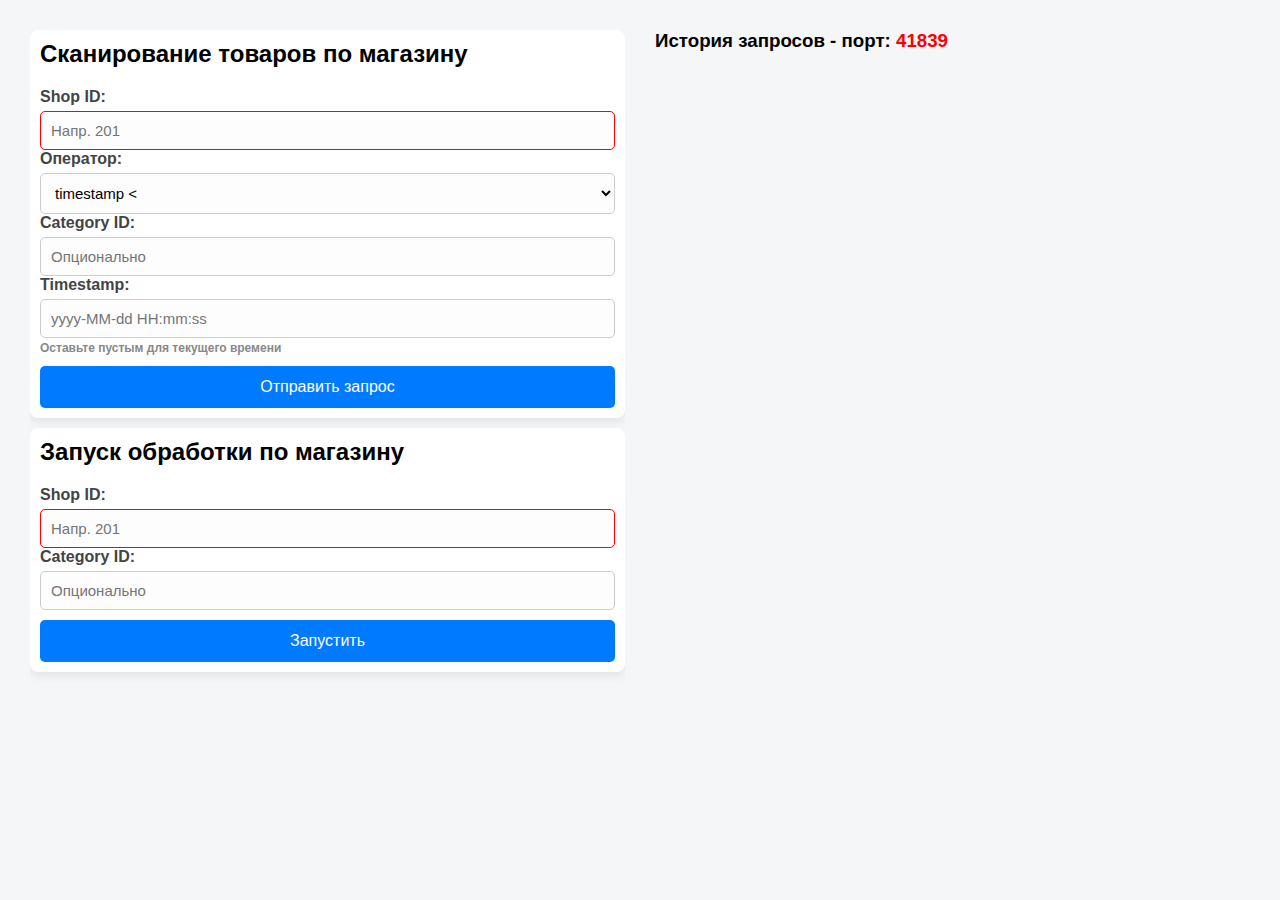
<file: src/main/resources/static/scan.html>
<!DOCTYPE html>
<html lang="ru">
<head>
    <meta charset="UTF-8">
    <title>Сканирование товаров</title>
    <link rel="icon" type="image/svg+xml" href="data:image/svg+xml,%3Csvg xmlns='http://www.w3.org/2000/svg' viewBox='0 0 64 64'%3E%3Cellipse cx='32' cy='12' rx='20' ry='8' fill='%23007bff'/%3E%3Cpath d='M12 12v32c0 4.4 9 8 20 8s20-3.6 20-8V12' fill='%23007bff'/%3E%3Cpath d='M32 18v22' stroke='%23ffffff' stroke-width='6' stroke-linecap='round'/%3E%3Cpath d='M32 40l-10-10' stroke='%23ffffff' stroke-width='6' stroke-linecap='round'/%3E%3Cpath d='M32 40l10-10' stroke='%23ffffff' stroke-width='6' stroke-linecap='round'/%3E%3C/svg%3E">

    <style>
        * {
            box-sizing: border-box;
        }

        html, body {
            height: 100%;
            margin: 0;
            font-family: 'Segoe UI', Tahoma, Geneva, Verdana, sans-serif;
            background-color: #f4f6f8;
        }

        body {
            display: flex;
            flex-direction: row;
            gap: 30px;
            padding: 30px;
            overflow: hidden;
        }

        .container, .statuses-container {
            flex: 1;
            max-width: 600px;
            display: flex;
            flex-direction: column;
            overflow: hidden;
        }

        .form-box {
            background-color: #fff;
            border-radius: 8px;
            box-shadow: 0 4px 10px rgba(0, 0, 0, 0.08);
            padding: 10px;
            margin-bottom: 10px;
            overflow-y: auto;
        }

        form {
            display: flex;
            flex-direction: column;
        }

        label {
            margin-bottom: 0px;
            font-weight: 600;
            color: #444;
        }

        input[type="number"],
        input[type="text"],
        select {
            width: 100%;
            padding: 10px;
            font-size: 15px;
            border: 1px solid #ccc;
            border-radius: 5px;
            margin-top: 5px;
            background: #fdfdfd;
        }

        input[type="number"]:invalid {
            border-color: red;
        }

        button {
            padding: 12px;
            font-size: 16px;
            background-color: #007bff;
            color: white;
            border: none;
            border-radius: 5px;
            margin-top: 10px;
            cursor: pointer;
            transition: background-color 0.2s ease;
        }

        button:hover {
            background-color: #0056b3;
        }

        .statuses-container {
            max-height: 100%;
            overflow: hidden;
        }

        .statuses {
            margin-top: 10px;
            overflow-y: auto;
            max-height: 100%;
            padding-right: 5px;
        }

        .status-box {
            position: relative;
            background-color: #f1f1f1;
            border-left: 4px solid #007bff;
            font-family: monospace;
            white-space: pre-wrap;
            padding: 12px 35px 12px 12px;
            margin-bottom: 12px;
            border-radius: 5px;

            /* Для анимации */
            transition: opacity 0.4s ease, max-height 0.4s ease, margin-bottom 0.4s ease, padding 0.4s ease;
            overflow: hidden;
            max-height: 500px;
            opacity: 1;
        }

        .status-box.hide {
            opacity: 0;
            max-height: 0;
            margin-bottom: 0;
            padding-top: 0;
            padding-bottom: 0;
        }

        .status-box .close-btn {
            position: absolute;
            top: 5px;
            right: 8px;
            cursor: pointer;
            font-weight: bold;
            font-size: 18px;
            color: #666;
            user-select: none;
            background: transparent;
            border: none;
            line-height: 1;
            padding: 0;
            transition: color 0.2s ease;
        }

        .status-box .close-btn:hover {
            color: #ff0000;
        }

        .small-note {
            font-size: 12px;
            color: #888;
        }

        h2, h3 {
            margin-top: 0;
        }
        #serverPort {
            color: #ff0000;
        }
    </style>
</head>
<body>

<div class="container">

    <!-- Форма 1 -->
    <div class="form-box">
        <h2>Сканирование товаров по магазину</h2>
        <form id="scanForm">
            <label>
                Shop ID:
                <input type="number" name="shopId" required min="1" step="1" placeholder="Напр. 201">
            </label>

            <label>
                Оператор:
                <select name="operator">
                    <option value="<">timestamp &lt;</option>
                    <option value=">">timestamp &gt;</option>
                    <option value="=">timestamp =</option>
                    <option value="category">По categoryId</option>
                    <option value="bynulldescription">Description is NULL</option>
                    <option value="bynullbreadcrumbs">Breadcrumbs = {}</option>
                </select>
            </label>

            <label>
                Category ID:
                <input type="number" name="categoryId" placeholder="Опционально">
            </label>

            <label>
                Timestamp:
                <input type="text" name="time" placeholder="yyyy-MM-dd HH:mm:ss">
                <span class="small-note">Оставьте пустым для текущего времени</span>
            </label>

            <button type="submit">Отправить запрос</button>
        </form>
    </div>

    <!-- Форма 2 -->
    <div class="form-box">
        <h2>Запуск обработки по магазину</h2>
        <form id="runForm">
            <label>
                Shop ID:
                <input type="number" name="shopId" required min="1" step="1" placeholder="Напр. 201">
            </label>

            <label>
                Category ID:
                <input type="number" name="categoryId" placeholder="Опционально">
            </label>

            <button type="submit">Запустить</button>
        </form>
    </div>
</div>

<!-- Блок истории -->
<div class="statuses-container">
    <h3>История запросов - порт: <span id="serverPort">...</span></h3>
    <div class="statuses" id="statuses"></div>
</div>
<script>
    // Вставляем порт в span
    document.getElementById('serverPort').textContent =
        window.location.port || '80';
</script>
<script>
    const STORAGE_KEY = 'scanStatusHistory';

    // Создаём статус-бокс из текста (чтобы не дублировать код)
    function createStatusBox(text) {
        const box = document.createElement('div');
        box.className = 'status-box';

        const closeBtn = document.createElement('button');
        closeBtn.className = 'close-btn';
        closeBtn.innerHTML = '&times;';
        closeBtn.title = 'Закрыть';
        closeBtn.onclick = () => {
            box.classList.add('hide');
            box.addEventListener('transitionend', () => {
                box.remove();
                saveStatuses();
            }, { once: true });
        };
        box.appendChild(closeBtn);

        box.appendChild(document.createTextNode(text));

        return box;
    }

    // Сохраняем статусы в localStorage
    function saveStatuses() {
        const statuses = document.querySelectorAll('.status-box');
        const arr = [];
        statuses.forEach(box => {
            // сохраняем только текст (без кнопки)
            const text = box.innerText.replace('×', '').trim();
            arr.push(text);
        });
        localStorage.setItem(STORAGE_KEY, JSON.stringify(arr));
    }

    // Загружаем статусы из localStorage
    function loadStatuses() {
        const saved = localStorage.getItem(STORAGE_KEY);
        if (!saved) return;
        const arr = JSON.parse(saved);
        const statuses = document.getElementById('statuses');
        arr.forEach(text => {
            const box = createStatusBox(text);
            statuses.appendChild(box);
        });
    }

    // Добавляем новый статус и сохраняем
    function addStatus(url) {
        const started = new Date().toLocaleString();
        const text = `⏳ ${started}\n${url}`;
        const box = createStatusBox(text);

        const statuses = document.getElementById('statuses');
        statuses.prepend(box);

        saveStatuses();

        return box;
    }

    // Отправка запроса и обновление статуса
    async function sendRequest(url, box) {
        const startTime = performance.now();
        try {
            const res = await fetch(url);
            const endTime = performance.now();
            const duration = Math.round(endTime - startTime);
            const now = new Date().toLocaleString();
            if (res.ok) {
                const text = await res.text();
                box.innerText = `✅ ${now} (${duration} мс)\n${url}\n\n${text}`;
            } else {
                box.innerText = `❌ ${now} (${duration} мс)\nОшибка ${res.status}:\n${url}`;
            }
        } catch (err) {
            const now = new Date().toLocaleString();
            box.innerText = `🚫 ${now}\nОшибка запроса:\n${url}\n\n${err.message}`;
        }
        // Добавляем кнопку закрытия обратно, т.к. innerText стирает содержимое
        const closeBtn = document.createElement('button');
        closeBtn.className = 'close-btn';
        closeBtn.innerHTML = '&times;';
        closeBtn.title = 'Закрыть';
        closeBtn.onclick = () => {
            box.classList.add('hide');
            box.addEventListener('transitionend', () => {
                box.remove();
                saveStatuses();
            }, { once: true });
        };
        box.appendChild(closeBtn);

        saveStatuses();
    }

    // Обработчики форм
    document.getElementById('scanForm').addEventListener('submit', function (e) {
        e.preventDefault();
        const form = e.target;
        const params = new URLSearchParams();
        for (const field of form.elements) {
            if (field.name && field.value) {
                params.append(field.name, field.value);
            }
        }
        const url = `/scan-product-for-shop?${params.toString()}`;
        const box = addStatus(url);
        sendRequest(url, box);
    });

    document.getElementById('runForm').addEventListener('submit', function (e) {
        e.preventDefault();
        const form = e.target;
        const params = new URLSearchParams();
        for (const field of form.elements) {
            if (field.name && field.value) {
                params.append(field.name, field.value);
            }
        }
        const url = `/run-for-shop?${params.toString()}`;
        const box = addStatus(url);
        sendRequest(url, box);
    });

    // При загрузке страницы восстанавливаем историю
    window.addEventListener('DOMContentLoaded', () => {
        loadStatuses();
    });
</script>

</body>
</html>
</file>
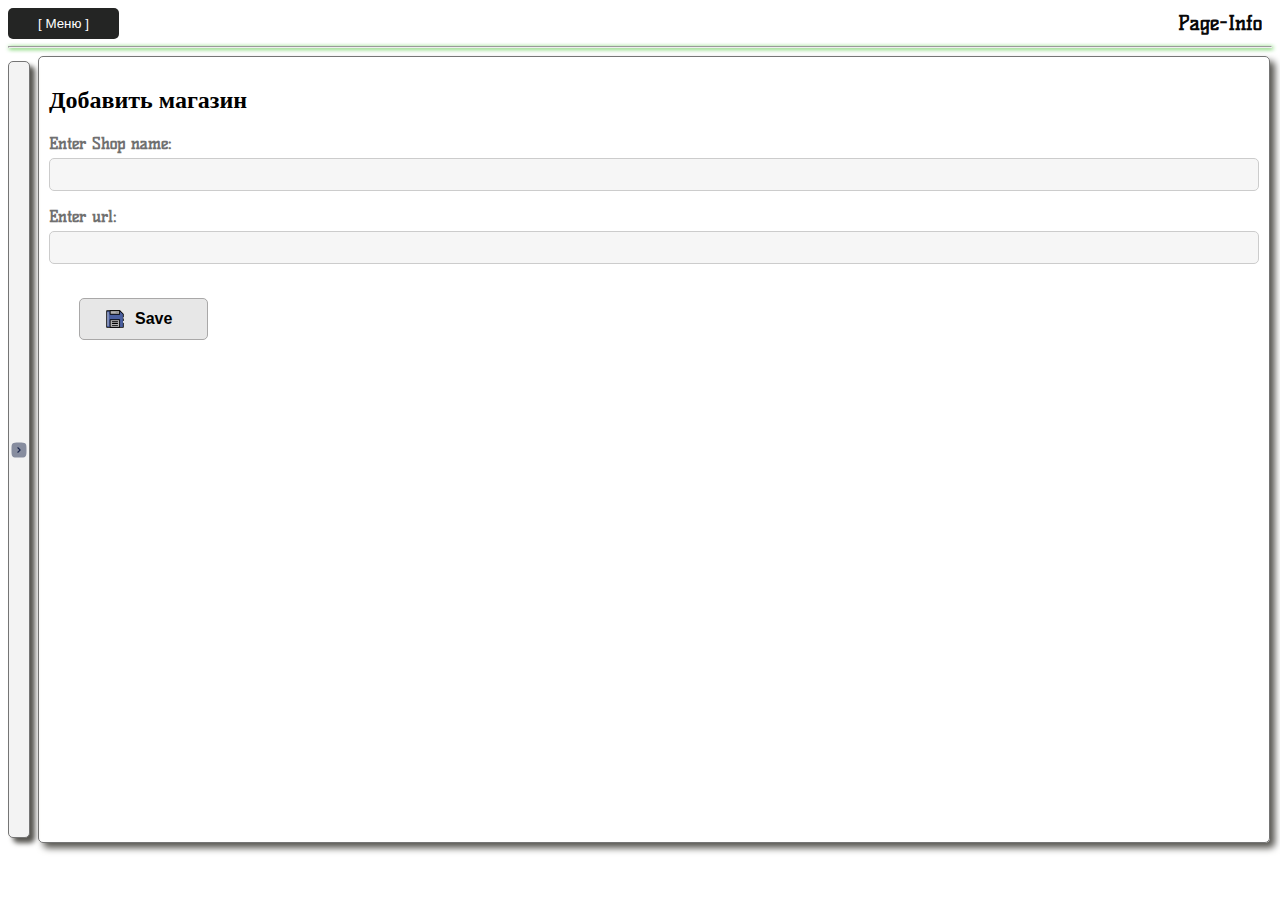
<file: src/main/resources/templates/add-shop.html>
<!DOCTYPE html>
<html lang="en" xmlns:th="http://www.thymeleaf.org">
<head>
    <meta charset="UTF-8">
    <title th:text="${pageInfo}">Главная</title>
    <link rel="stylesheet" href="../static/css/styles.css" th:href="@{/css/styles.css}" />
    <link rel="icon" href="../favicon.svg" type="image/x-icon">
</head>
<body>
<div class="top-container">
<div class="menu-container">
    <div class="menu">
    <button class="menu-button">[ Меню ]</button>
    <ul class="menu-list">
        <li class="menu-item">
            <a href="#">Каталог</a>
            <ul class="sub-menu">
                <li><a href="/catalog">Загрузить</a></li>
                <li><a href="/catalog-settings">Настроить</a></li>
            </ul>
        </li>
        <li class="menu-item">
            <a href="#">Магазины</a>
            <ul class="sub-menu">
                <li><a href="/add-shop">Добавить</a></li>
                <li><a href="/shop-settings">Настроить</a></li>
            </ul>
        </li>
        <li class="menu-item">
            <a href="/">Выйти</a>
            <ul class="sub-menu">
<!--                <li><a href="#">Подпункт 3.1</a></li>-->
<!--                <li><a href="#">Подпункт 3.2</a></li>-->
<!--                <li><a href="#">Подпункт 3.3</a></li>-->
            </ul>
        </li>
    </ul>
</div>
</div>
<div class="page-info">
    <span th:text="${pageInfo}">Page-Info</span>
</div>
</div>
<hr>
<div class="body">
    <div class="catalog-conteiner" id="add-shop">
        <h2>Магазины</h2>
        <table class="shop-catalog">
        <tr th:each="item : ${catalog}">
            <td th:text="${item.getNameShop()}"></td>
            <td>
                <form th:action="@{/edit-shop}" method="post">
                    <input type="hidden" th:name="editShop" th:value="${item.getIdShop()}" />
                    <div class="list-item-content">
                        <button type="submit" class="edit-button">
                            <svg width="20" height="20" viewBox="0 0 24 24" fill="none" xmlns="http://www.w3.org/2000/svg"><g id="SVGRepo_bgCarrier" stroke-width="0"></g><g id="SVGRepo_tracerCarrier" stroke-linecap="round" stroke-linejoin="round"></g><g id="SVGRepo_iconCarrier"> <path d="M21.2799 6.40005L11.7399 15.94C10.7899 16.89 7.96987 17.33 7.33987 16.7C6.70987 16.07 7.13987 13.25 8.08987 12.3L17.6399 2.75002C17.8754 2.49308 18.1605 2.28654 18.4781 2.14284C18.7956 1.99914 19.139 1.92124 19.4875 1.9139C19.8359 1.90657 20.1823 1.96991 20.5056 2.10012C20.8289 2.23033 21.1225 2.42473 21.3686 2.67153C21.6147 2.91833 21.8083 3.21243 21.9376 3.53609C22.0669 3.85976 22.1294 4.20626 22.1211 4.55471C22.1128 4.90316 22.0339 5.24635 21.8894 5.5635C21.7448 5.88065 21.5375 6.16524 21.2799 6.40005V6.40005Z" stroke="#000000" stroke-width="1.5" stroke-linecap="round" stroke-linejoin="round"></path> <path d="M11 4H6C4.93913 4 3.92178 4.42142 3.17163 5.17157C2.42149 5.92172 2 6.93913 2 8V18C2 19.0609 2.42149 20.0783 3.17163 20.8284C3.92178 21.5786 4.93913 22 6 22H17C19.21 22 20 20.2 20 18V13" stroke="#000000" stroke-width="1.5" stroke-linecap="round" stroke-linejoin="round"></path> </g></svg>
                        </button>
                    </div>
                </form>
            </td>
            <td>
                <form th:action="@{/delete-shop}" method="post">
                    <input type="hidden" th:name="deleteShop" th:value="${item.getIdShop()}" />
                    <div class="list-item-content">
                        <button type="submit" class="delete-button">
                            <svg width="20" height="20" viewBox="0 0 24 24" fill="none" xmlns="http://www.w3.org/2000/svg"><g id="SVGRepo_bgCarrier" stroke-width="0"></g><g id="SVGRepo_tracerCarrier" stroke-linecap="round" stroke-linejoin="round"></g><g id="SVGRepo_iconCarrier"> <path d="M10 11V17" stroke="#000000" stroke-width="2" stroke-linecap="round" stroke-linejoin="round"></path> <path d="M14 11V17" stroke="#000000" stroke-width="2" stroke-linecap="round" stroke-linejoin="round"></path> <path d="M4 7H20" stroke="#000000" stroke-width="2" stroke-linecap="round" stroke-linejoin="round"></path> <path d="M6 7H12H18V18C18 19.6569 16.6569 21 15 21H9C7.34315 21 6 19.6569 6 18V7Z" stroke="#000000" stroke-width="2" stroke-linecap="round" stroke-linejoin="round"></path> <path d="M9 5C9 3.89543 9.89543 3 11 3H13C14.1046 3 15 3.89543 15 5V7H9V5Z" stroke="#000000" stroke-width="2" stroke-linecap="round" stroke-linejoin="round"></path> </g></svg>
                        </button>
                    </div>
                </form>
            </td>
        </tr>
        </table>
        <form class="save-to-json" action="/save-to-json" method="post" name="save-to-json-form">
            <button type="submit" class="save-button"><svg width="20" height="20" viewBox="0 0 1024 1024" class="icon" version="1.1" xmlns="http://www.w3.org/2000/svg" fill="#000000"><g id="SVGRepo_bgCarrier" stroke-width="0"></g><g id="SVGRepo_tracerCarrier" stroke-linecap="round" stroke-linejoin="round"></g><g id="SVGRepo_iconCarrier"><path d="M960 252.736L771.008 64H86.4a22.528 22.528 0 0 0-22.4 22.4v851.2c0 12.352 10.112 22.4 22.4 22.4h851.2c12.288 0 22.4-10.048 22.4-22.4v-215.36a22.4 22.4 0 0 0-44.864 0V596.032h0.256c0 0.512-0.256 0.896-0.256 1.344a22.4 22.4 0 1 0 44.864 0c0-0.512-0.256-0.896-0.256-1.344H960v-96h-0.32c0.064-0.576 0.32-1.088 0.32-1.6a22.4 22.4 0 0 0-44.864 0c0 0.576 0.256 1.024 0.32 1.6H915.2V414.976h0.064l-0.064 0.384a22.4 22.4 0 0 0 44.8 0.064l-0.064-0.384H960V252.736z" fill=""></path><path d="M108.8 915.2V108.8h643.648L915.2 271.296V915.2z" fill="#4A5FA0"></path><path d="M241.984 64v203.584c0 12.288 10.112 22.4 22.4 22.4h483.2c12.288 0 22.4-10.112 22.4-22.4V64h-528z" fill=""></path><path d="M286.784 108.8h438.4v136.384h-438.4z" fill="#B3B2B1"></path><path d="M769.984 960V548.352a22.592 22.592 0 0 0-22.464-22.4H264.32a22.528 22.528 0 0 0-22.4 22.4V960h528.064z" fill=""></path><path d="M286.784 570.816h438.4V915.2h-438.4z" fill="#B3B2B1"></path><path d="M548.032 136h145.984v81.984H548.032z" fill="#949494"></path><path d="M670.976 653.248c0 12.288-10.048 22.4-22.4 22.4h-275.2c-12.288 0-22.4-10.048-22.4-22.4s10.112-22.4 22.4-22.4h275.2c12.352 0 22.4 10.112 22.4 22.4zM670.976 744.64c0 12.288-10.048 22.4-22.4 22.4h-275.2c-12.288 0-22.4-10.048-22.4-22.4s10.112-22.4 22.4-22.4h275.2a22.4 22.4 0 0 1 22.4 22.4zM670.976 836.032c0 12.288-10.048 22.4-22.4 22.4h-275.2c-12.288 0-22.4-10.048-22.4-22.4s10.112-22.4 22.4-22.4h275.2a22.4 22.4 0 0 1 22.4 22.4z" fill=""></path><path d="M168.576 858.368a16 16 0 0 1-32 0V169.024a16 16 0 0 1 32 0v689.344z" fill="#FFFFFF"></path></g></svg>
                <div class="button-content">Сохранить в файл</div></button>
        </form>
    </div>
    <div class="basic-conteiner">
        <h2>Добавить магазин</h2>
        <form class="menu-shops" action="/add-shop" method="post" name="menu-shops-form">
            <label for="newShop">Enter Shop name:</label><br>
            <input id="newShop" type="text" name="newShop" value="" required><br>
            <label for="link">Enter url:</label><br>
            <input id="link" type="text" name="link" value="" required><br><br>
            <button type="submit" class="save-button"><svg width="20" height="20" viewBox="0 0 1024 1024" class="icon" version="1.1" xmlns="http://www.w3.org/2000/svg" fill="#000000"><g id="SVGRepo_bgCarrier" stroke-width="0"></g><g id="SVGRepo_tracerCarrier" stroke-linecap="round" stroke-linejoin="round"></g><g id="SVGRepo_iconCarrier"><path d="M960 252.736L771.008 64H86.4a22.528 22.528 0 0 0-22.4 22.4v851.2c0 12.352 10.112 22.4 22.4 22.4h851.2c12.288 0 22.4-10.048 22.4-22.4v-215.36a22.4 22.4 0 0 0-44.864 0V596.032h0.256c0 0.512-0.256 0.896-0.256 1.344a22.4 22.4 0 1 0 44.864 0c0-0.512-0.256-0.896-0.256-1.344H960v-96h-0.32c0.064-0.576 0.32-1.088 0.32-1.6a22.4 22.4 0 0 0-44.864 0c0 0.576 0.256 1.024 0.32 1.6H915.2V414.976h0.064l-0.064 0.384a22.4 22.4 0 0 0 44.8 0.064l-0.064-0.384H960V252.736z" fill=""></path><path d="M108.8 915.2V108.8h643.648L915.2 271.296V915.2z" fill="#4A5FA0"></path><path d="M241.984 64v203.584c0 12.288 10.112 22.4 22.4 22.4h483.2c12.288 0 22.4-10.112 22.4-22.4V64h-528z" fill=""></path><path d="M286.784 108.8h438.4v136.384h-438.4z" fill="#B3B2B1"></path><path d="M769.984 960V548.352a22.592 22.592 0 0 0-22.464-22.4H264.32a22.528 22.528 0 0 0-22.4 22.4V960h528.064z" fill=""></path><path d="M286.784 570.816h438.4V915.2h-438.4z" fill="#B3B2B1"></path><path d="M548.032 136h145.984v81.984H548.032z" fill="#949494"></path><path d="M670.976 653.248c0 12.288-10.048 22.4-22.4 22.4h-275.2c-12.288 0-22.4-10.048-22.4-22.4s10.112-22.4 22.4-22.4h275.2c12.352 0 22.4 10.112 22.4 22.4zM670.976 744.64c0 12.288-10.048 22.4-22.4 22.4h-275.2c-12.288 0-22.4-10.048-22.4-22.4s10.112-22.4 22.4-22.4h275.2a22.4 22.4 0 0 1 22.4 22.4zM670.976 836.032c0 12.288-10.048 22.4-22.4 22.4h-275.2c-12.288 0-22.4-10.048-22.4-22.4s10.112-22.4 22.4-22.4h275.2a22.4 22.4 0 0 1 22.4 22.4z" fill=""></path><path d="M168.576 858.368a16 16 0 0 1-32 0V169.024a16 16 0 0 1 32 0v689.344z" fill="#FFFFFF"></path></g></svg>
                <div class="button-content">Save</div></button>
        </form>
    </div>
</div>
<script src="../static/js/script.js" th:src="@{/js/script.js}"></script>
</body>
</html>
</file>
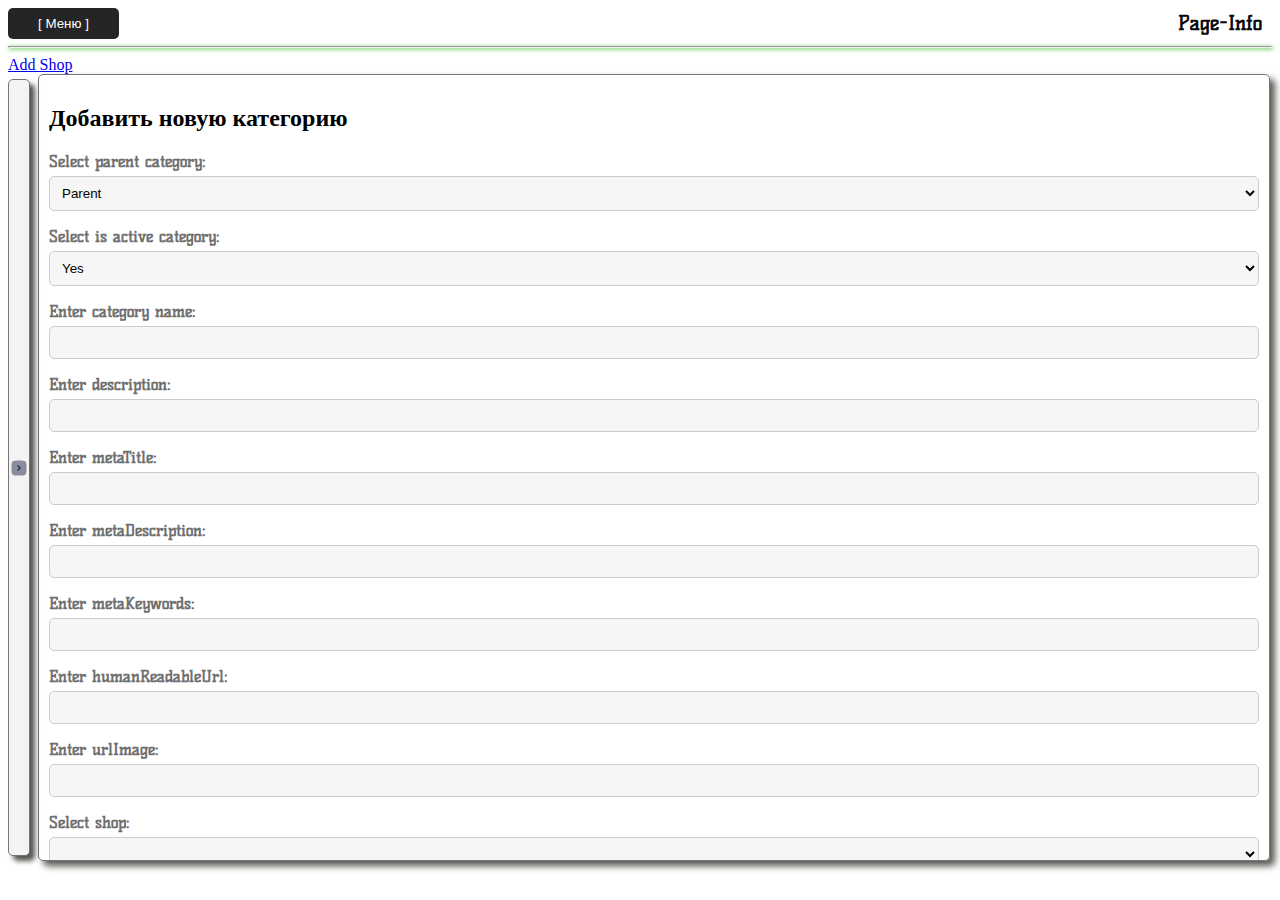
<file: src/main/resources/templates/catalog-settings.html>
<!DOCTYPE html>
<html lang="en" xmlns:th="http://www.thymeleaf.org">
<head>
    <meta charset="UTF-8">
    <title th:text="${pageInfo}">Главная</title>
    <link rel="stylesheet" href="../static/css/styles.css" th:href="@{/css/styles.css}" />
    <link rel="icon" href="../favicon.svg" type="image/x-icon">
</head>
<body>
<div class="top-container">
<div class="menu-container">
    <div class="menu">
    <button class="menu-button">[ Меню ]</button>
    <ul class="menu-list">
        <li class="menu-item">
            <a href="">Каталог</a>
            <ul class="sub-menu">
                <li><a href="/catalog">Загрузить</a></li>
                <li><a href="/catalog-settings">Настроить</a></li>
            </ul>
        </li>
        <li class="menu-item">
            <a href="#">Магазины</a>
            <ul class="sub-menu">
                <li><a href="/add-shop">Добавить</a></li>
                <li><a href="/shop-settings">Настроить</a></li>
            </ul>
        </li>
        <li class="menu-item">
            <a href="/">Выйти</a>
            <ul class="sub-menu">
<!--                <li><a href="#">Подпункт 3.1</a></li>-->
<!--                <li><a href="#">Подпункт 3.2</a></li>-->
<!--                <li><a href="#">Подпункт 3.3</a></li>-->
            </ul>
        </li>
    </ul>
</div>
</div>
<div class="page-info">
    <span th:text="${pageInfo}">Page-Info</span>
</div>
</div>
<hr>
<a th:if="${!showElement}" href="/add-shop">Add Shop</a>
<div class="body" th:if="${showElement}">
    <div class="catalog-conteiner">
        <form id="storeForm">
            <select id="storeSelect" name="store" onchange="sendSelectedStore()">
                <option th:each="item : ${shops}" th:value="${item.getIdShop()}" th:text="${item.getNameShop()}"></option>
            </select>
        </form>
        <h2>Категории</h2>
        <div id="category-tree">
            <tr>
                <td th:value="${jsonString}" id="jsonStr"></td>
            </tr>
        </div>
<!--        <form class="save-to-json" action="/save-categories-to-json" method="post" name="save-categories-to-json-form">-->
<!--            <button type="submit" class="save-button"><svg width="20" height="20" viewBox="0 0 1024 1024" class="icon" version="1.1" xmlns="http://www.w3.org/2000/svg" fill="#000000"><g id="SVGRepo_bgCarrier" stroke-width="0"></g><g id="SVGRepo_tracerCarrier" stroke-linecap="round" stroke-linejoin="round"></g><g id="SVGRepo_iconCarrier"><path d="M960 252.736L771.008 64H86.4a22.528 22.528 0 0 0-22.4 22.4v851.2c0 12.352 10.112 22.4 22.4 22.4h851.2c12.288 0 22.4-10.048 22.4-22.4v-215.36a22.4 22.4 0 0 0-44.864 0V596.032h0.256c0 0.512-0.256 0.896-0.256 1.344a22.4 22.4 0 1 0 44.864 0c0-0.512-0.256-0.896-0.256-1.344H960v-96h-0.32c0.064-0.576 0.32-1.088 0.32-1.6a22.4 22.4 0 0 0-44.864 0c0 0.576 0.256 1.024 0.32 1.6H915.2V414.976h0.064l-0.064 0.384a22.4 22.4 0 0 0 44.8 0.064l-0.064-0.384H960V252.736z" fill=""></path><path d="M108.8 915.2V108.8h643.648L915.2 271.296V915.2z" fill="#4A5FA0"></path><path d="M241.984 64v203.584c0 12.288 10.112 22.4 22.4 22.4h483.2c12.288 0 22.4-10.112 22.4-22.4V64h-528z" fill=""></path><path d="M286.784 108.8h438.4v136.384h-438.4z" fill="#B3B2B1"></path><path d="M769.984 960V548.352a22.592 22.592 0 0 0-22.464-22.4H264.32a22.528 22.528 0 0 0-22.4 22.4V960h528.064z" fill=""></path><path d="M286.784 570.816h438.4V915.2h-438.4z" fill="#B3B2B1"></path><path d="M548.032 136h145.984v81.984H548.032z" fill="#949494"></path><path d="M670.976 653.248c0 12.288-10.048 22.4-22.4 22.4h-275.2c-12.288 0-22.4-10.048-22.4-22.4s10.112-22.4 22.4-22.4h275.2c12.352 0 22.4 10.112 22.4 22.4zM670.976 744.64c0 12.288-10.048 22.4-22.4 22.4h-275.2c-12.288 0-22.4-10.048-22.4-22.4s10.112-22.4 22.4-22.4h275.2a22.4 22.4 0 0 1 22.4 22.4zM670.976 836.032c0 12.288-10.048 22.4-22.4 22.4h-275.2c-12.288 0-22.4-10.048-22.4-22.4s10.112-22.4 22.4-22.4h275.2a22.4 22.4 0 0 1 22.4 22.4z" fill=""></path><path d="M168.576 858.368a16 16 0 0 1-32 0V169.024a16 16 0 0 1 32 0v689.344z" fill="#FFFFFF"></path></g></svg>-->
<!--                <div class="button-content">Сохранить в файл</div></button>-->
<!--        </form>-->
    </div>
    <div class="basic-conteiner">
        <h2>Добавить новую категорию</h2>
        <form class="menu-categories" action="/catalog-settings" method="post" name="menu-categories-form">
            <label for="parentCategory">Select parent category:</label><br>
            <select id="parentCategory" name="parentCategory" required>
                <option value="0">Parent</option>
                <option th:each="item : ${catalog}" th:value="${item.getId()}" th:text="${item.getName()}"></option>
            </select><br>
            <label for="active">Select is active category:</label><br>
            <select id="active" name="isActive">
                <option value="true">Yes</option>
                <option value="false">No</option>
            </select><br>
            <label for="newCategory">Enter category name:</label><br>
            <input id="newCategory" type="text" name="newCategory" value="" required><br>
            <label for="description">Enter description:</label><br>
            <input id="description" type="text" name="description" value="" required><br>
            <label for="metaTitle">Enter metaTitle:</label><br>
            <input id="metaTitle" type="text" name="metaTitle" value="" required><br>
            <label for="metaDescription">Enter metaDescription:</label><br>
            <input id="metaDescription" type="text" name="metaDescription" value="" required><br>
            <label for="metaKeywords">Enter metaKeywords:</label><br>
            <input id="metaKeywords" type="text" name="metaKeywords" value="" required><br>
            <label for="humanReadableUrl">Enter humanReadableUrl:</label><br>
            <input id="humanReadableUrl" type="text" name="humanReadableUrl" value="" required><br>
            <label for="urlImage">Enter urlImage:</label><br>
            <input id="urlImage" type="text" name="urlImage" value="" required><br>
            <label for="shop">Select shop:</label><br>
            <select id="shop" name="shopId">
                <option th:each="item : ${shops}" th:value="${item.getIdShop()}" th:text="${item.getNameShop()}"></option>
            </select><br><br>
            <button type="submit" class="save-button"><svg width="20" height="20" viewBox="0 0 1024 1024" class="icon" version="1.1" xmlns="http://www.w3.org/2000/svg" fill="#000000"><g id="SVGRepo_bgCarrier" stroke-width="0"></g><g id="SVGRepo_tracerCarrier" stroke-linecap="round" stroke-linejoin="round"></g><g id="SVGRepo_iconCarrier"><path d="M960 252.736L771.008 64H86.4a22.528 22.528 0 0 0-22.4 22.4v851.2c0 12.352 10.112 22.4 22.4 22.4h851.2c12.288 0 22.4-10.048 22.4-22.4v-215.36a22.4 22.4 0 0 0-44.864 0V596.032h0.256c0 0.512-0.256 0.896-0.256 1.344a22.4 22.4 0 1 0 44.864 0c0-0.512-0.256-0.896-0.256-1.344H960v-96h-0.32c0.064-0.576 0.32-1.088 0.32-1.6a22.4 22.4 0 0 0-44.864 0c0 0.576 0.256 1.024 0.32 1.6H915.2V414.976h0.064l-0.064 0.384a22.4 22.4 0 0 0 44.8 0.064l-0.064-0.384H960V252.736z" fill=""></path><path d="M108.8 915.2V108.8h643.648L915.2 271.296V915.2z" fill="#4A5FA0"></path><path d="M241.984 64v203.584c0 12.288 10.112 22.4 22.4 22.4h483.2c12.288 0 22.4-10.112 22.4-22.4V64h-528z" fill=""></path><path d="M286.784 108.8h438.4v136.384h-438.4z" fill="#B3B2B1"></path><path d="M769.984 960V548.352a22.592 22.592 0 0 0-22.464-22.4H264.32a22.528 22.528 0 0 0-22.4 22.4V960h528.064z" fill=""></path><path d="M286.784 570.816h438.4V915.2h-438.4z" fill="#B3B2B1"></path><path d="M548.032 136h145.984v81.984H548.032z" fill="#949494"></path><path d="M670.976 653.248c0 12.288-10.048 22.4-22.4 22.4h-275.2c-12.288 0-22.4-10.048-22.4-22.4s10.112-22.4 22.4-22.4h275.2c12.352 0 22.4 10.112 22.4 22.4zM670.976 744.64c0 12.288-10.048 22.4-22.4 22.4h-275.2c-12.288 0-22.4-10.048-22.4-22.4s10.112-22.4 22.4-22.4h275.2a22.4 22.4 0 0 1 22.4 22.4zM670.976 836.032c0 12.288-10.048 22.4-22.4 22.4h-275.2c-12.288 0-22.4-10.048-22.4-22.4s10.112-22.4 22.4-22.4h275.2a22.4 22.4 0 0 1 22.4 22.4z" fill=""></path><path d="M168.576 858.368a16 16 0 0 1-32 0V169.024a16 16 0 0 1 32 0v689.344z" fill="#FFFFFF"></path></g></svg>
                <div class="button-content">Save</div></button>
        </form>
    </div>
</div>
<!--<script th:inline="javascript">-->
<!--    var categories = /*[[${jsonString}]]*/ '';-->
<!--</script>-->
<script th:inline="javascript">
    var categoriesJson = /*[[${jsonString}]]*/ '';
</script>
<script src="../static/js/script.js" th:src="@{/js/script.js}"></script>
</body>
</html>
</file>
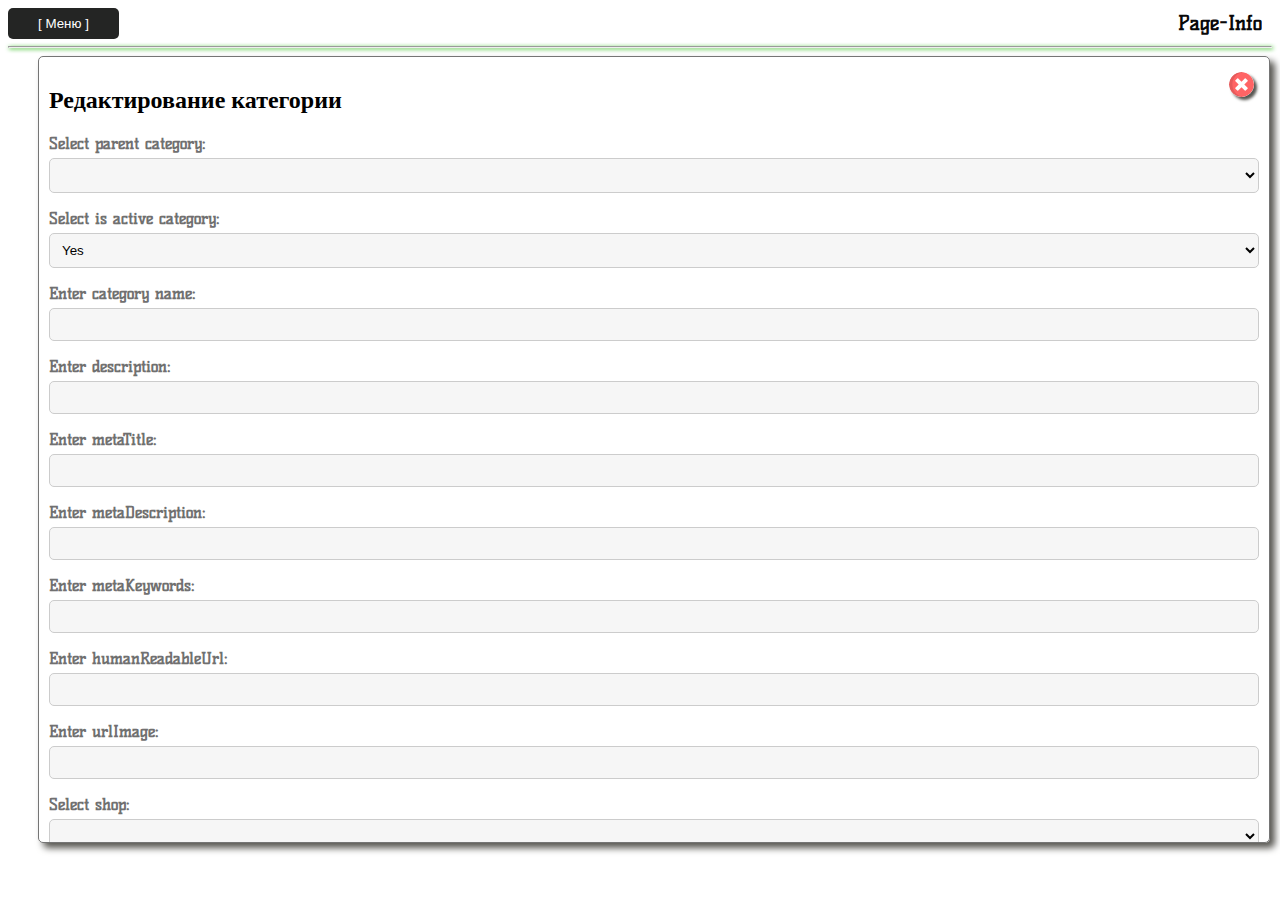
<file: src/main/resources/templates/edit-catalog.html>
<!DOCTYPE html>
<html lang="en" xmlns:th="http://www.thymeleaf.org">
<head>
    <meta charset="UTF-8">
    <title th:text="${pageInfo}">Главная</title>
    <link rel="stylesheet" href="../static/css/styles.css" th:href="@{/css/styles.css}" />
    <link rel="icon" href="../favicon.svg" type="image/x-icon">
</head>
<body>
<div class="top-container">
<div class="menu-container">
    <div class="menu">
    <button class="menu-button">[ Меню ]</button>
    <ul class="menu-list">
        <li class="menu-item">
            <a href="#">Каталог</a>
            <ul class="sub-menu">
                <li><a href="/catalog">Загрузить</a></li>
                <li><a href="/catalog-settings">Настроить</a></li>
            </ul>
        </li>
        <li class="menu-item">
            <a href="#">Магазины</a>
            <ul class="sub-menu">
                <li><a href="/add-shop">Добавить</a></li>
                <li><a href="/shop-settings">Настроить</a></li>
            </ul>
        </li>
        <li class="menu-item">
            <a href="/">Выйти</a>
            <ul class="sub-menu">
<!--                <li><a href="#">Подпункт 3.1</a></li>-->
<!--                <li><a href="#">Подпункт 3.2</a></li>-->
<!--                <li><a href="#">Подпункт 3.3</a></li>-->
            </ul>
        </li>
    </ul>
</div>
</div>
<div class="page-info">
    <span th:text="${pageInfo}">Page-Info</span>
</div>
</div>
<hr>
<div class="body">
    <div class="basic-conteiner">
        <div id="context-menu">
            <a href="" onclick="editProduct()">Edit</a>
        </div>
        <div class="close-edit-category" onclick="closeEditCategory()">
        </div>
        <h2 th:text="'Изменить категорию: ' + ${category.name}">Редактирование категории</h2>
        <form class="menu-categories" action="/save-category" method="post" name="menu-categories-form" th:object="${category}">
            <input type="hidden" th:field="*{id}" name="id">
            <label for="parentCategory">Select parent category:</label><br>
            <select id="parentCategory" name="parentCategory">
                <option th:value="${parentCategoryId}" th:text="${parentCategoryName}"></option>
                <option value="0">Parent</option>
                <option th:each="items : ${catalog}" th:value="${items.id}" th:text="${items.getName()}"></option>
            </select><br>
            <label for="active">Select is active category:</label><br>
            <select id="active" name="active" th:field="*{active}">
                <option th:value="${true}">Yes</option>
                <option th:value="${false}">No</option>
            </select><br>
            <label for="name">Enter category name:</label><br>
            <input id="name" type="text" name="name" value="" th:field="${category.name}" required><br>
            <label for="description">Enter description:</label><br>
            <input id="description" type="text" name="description" value="" th:field="*{description}" required><br>
            <label for="metaTitle">Enter metaTitle:</label><br>
            <input id="metaTitle" type="text" name="metaTitle" value="" th:field="*{metaTitle}" required><br>
            <label for="metaDescription">Enter metaDescription:</label><br>
            <input id="metaDescription" type="text" name="metaDescription" value="" th:field="*{metaDescription}" required><br>
            <label for="metaKeywords">Enter metaKeywords:</label><br>
            <input id="metaKeywords" type="text" name="metaKeywords" value="" th:field="*{metaKeywords}" required><br>
            <label for="humanReadableUrl">Enter humanReadableUrl:</label><br>
            <input id="humanReadableUrl" type="text" name="humanReadableUrl" value="" th:field="*{humanReadableUrl}" required><br>
            <label for="urlImage">Enter urlImage:</label><br>
            <input id="urlImage" type="text" name="urlImage" value="" th:field="*{urlImage}" required><br>
            <label for="shop">Select shop:</label><br>
            <select id="shop" name="shopName" th:field="*{shopId}" >
                <option th:each="item : ${shops}" th:value="${item.getIdShop()}" th:text="${item.getNameShop()}"></option>
            </select><br><br>
            <button type="submit" class="save-button"><svg width="20" height="20" viewBox="0 0 1024 1024" class="icon" version="1.1" xmlns="http://www.w3.org/2000/svg" fill="#000000"><g id="SVGRepo_bgCarrier" stroke-width="0"></g><g id="SVGRepo_tracerCarrier" stroke-linecap="round" stroke-linejoin="round"></g><g id="SVGRepo_iconCarrier"><path d="M960 252.736L771.008 64H86.4a22.528 22.528 0 0 0-22.4 22.4v851.2c0 12.352 10.112 22.4 22.4 22.4h851.2c12.288 0 22.4-10.048 22.4-22.4v-215.36a22.4 22.4 0 0 0-44.864 0V596.032h0.256c0 0.512-0.256 0.896-0.256 1.344a22.4 22.4 0 1 0 44.864 0c0-0.512-0.256-0.896-0.256-1.344H960v-96h-0.32c0.064-0.576 0.32-1.088 0.32-1.6a22.4 22.4 0 0 0-44.864 0c0 0.576 0.256 1.024 0.32 1.6H915.2V414.976h0.064l-0.064 0.384a22.4 22.4 0 0 0 44.8 0.064l-0.064-0.384H960V252.736z" fill=""></path><path d="M108.8 915.2V108.8h643.648L915.2 271.296V915.2z" fill="#4A5FA0"></path><path d="M241.984 64v203.584c0 12.288 10.112 22.4 22.4 22.4h483.2c12.288 0 22.4-10.112 22.4-22.4V64h-528z" fill=""></path><path d="M286.784 108.8h438.4v136.384h-438.4z" fill="#B3B2B1"></path><path d="M769.984 960V548.352a22.592 22.592 0 0 0-22.464-22.4H264.32a22.528 22.528 0 0 0-22.4 22.4V960h528.064z" fill=""></path><path d="M286.784 570.816h438.4V915.2h-438.4z" fill="#B3B2B1"></path><path d="M548.032 136h145.984v81.984H548.032z" fill="#949494"></path><path d="M670.976 653.248c0 12.288-10.048 22.4-22.4 22.4h-275.2c-12.288 0-22.4-10.048-22.4-22.4s10.112-22.4 22.4-22.4h275.2c12.352 0 22.4 10.112 22.4 22.4zM670.976 744.64c0 12.288-10.048 22.4-22.4 22.4h-275.2c-12.288 0-22.4-10.048-22.4-22.4s10.112-22.4 22.4-22.4h275.2a22.4 22.4 0 0 1 22.4 22.4zM670.976 836.032c0 12.288-10.048 22.4-22.4 22.4h-275.2c-12.288 0-22.4-10.048-22.4-22.4s10.112-22.4 22.4-22.4h275.2a22.4 22.4 0 0 1 22.4 22.4z" fill=""></path><path d="M168.576 858.368a16 16 0 0 1-32 0V169.024a16 16 0 0 1 32 0v689.344z" fill="#FFFFFF"></path></g></svg>
                <div class="button-content">Save</div></button>
        </form><br>
        <form class="delete" action="/delete-category" method="post" name="delete-categories-form" th:object="${category}">
            <input type="hidden" th:field="*{id}" name="id">
            <button type="submit" class="delete-button">
                <div class="button-content">Delete this category</div><svg width="20" height="20" viewBox="0 0 24 24" fill="none" xmlns="http://www.w3.org/2000/svg"><g id="SVGRepo_bgCarrier" stroke-width="0"></g><g id="SVGRepo_tracerCarrier" stroke-linecap="round" stroke-linejoin="round"></g><g id="SVGRepo_iconCarrier"> <path d="M21.2799 6.40005L11.7399 15.94C10.7899 16.89 7.96987 17.33 7.33987 16.7C6.70987 16.07 7.13987 13.25 8.08987 12.3L17.6399 2.75002C17.8754 2.49308 18.1605 2.28654 18.4781 2.14284C18.7956 1.99914 19.139 1.92124 19.4875 1.9139C19.8359 1.90657 20.1823 1.96991 20.5056 2.10012C20.8289 2.23033 21.1225 2.42473 21.3686 2.67153C21.6147 2.91833 21.8083 3.21243 21.9376 3.53609C22.0669 3.85976 22.1294 4.20626 22.1211 4.55471C22.1128 4.90316 22.0339 5.24635 21.8894 5.5635C21.7448 5.88065 21.5375 6.16524 21.2799 6.40005V6.40005Z" stroke="#000000" stroke-width="1.5" stroke-linecap="round" stroke-linejoin="round"></path> <path d="M11 4H6C4.93913 4 3.92178 4.42142 3.17163 5.17157C2.42149 5.92172 2 6.93913 2 8V18C2 19.0609 2.42149 20.0783 3.17163 20.8284C3.92178 21.5786 4.93913 22 6 22H17C19.21 22 20 20.2 20 18V13" stroke="#000000" stroke-width="1.5" stroke-linecap="round" stroke-linejoin="round"></path> </g></svg>
            </button>
        </form>
    </div>
</div>
<script th:inline="javascript">
     let categoriesJson = /*[[${jsonString}]]*/ '';
</script>
<script src="../static/js/script.js" th:src="@{/js/script.js}"></script>
</body>
</html>
</file>
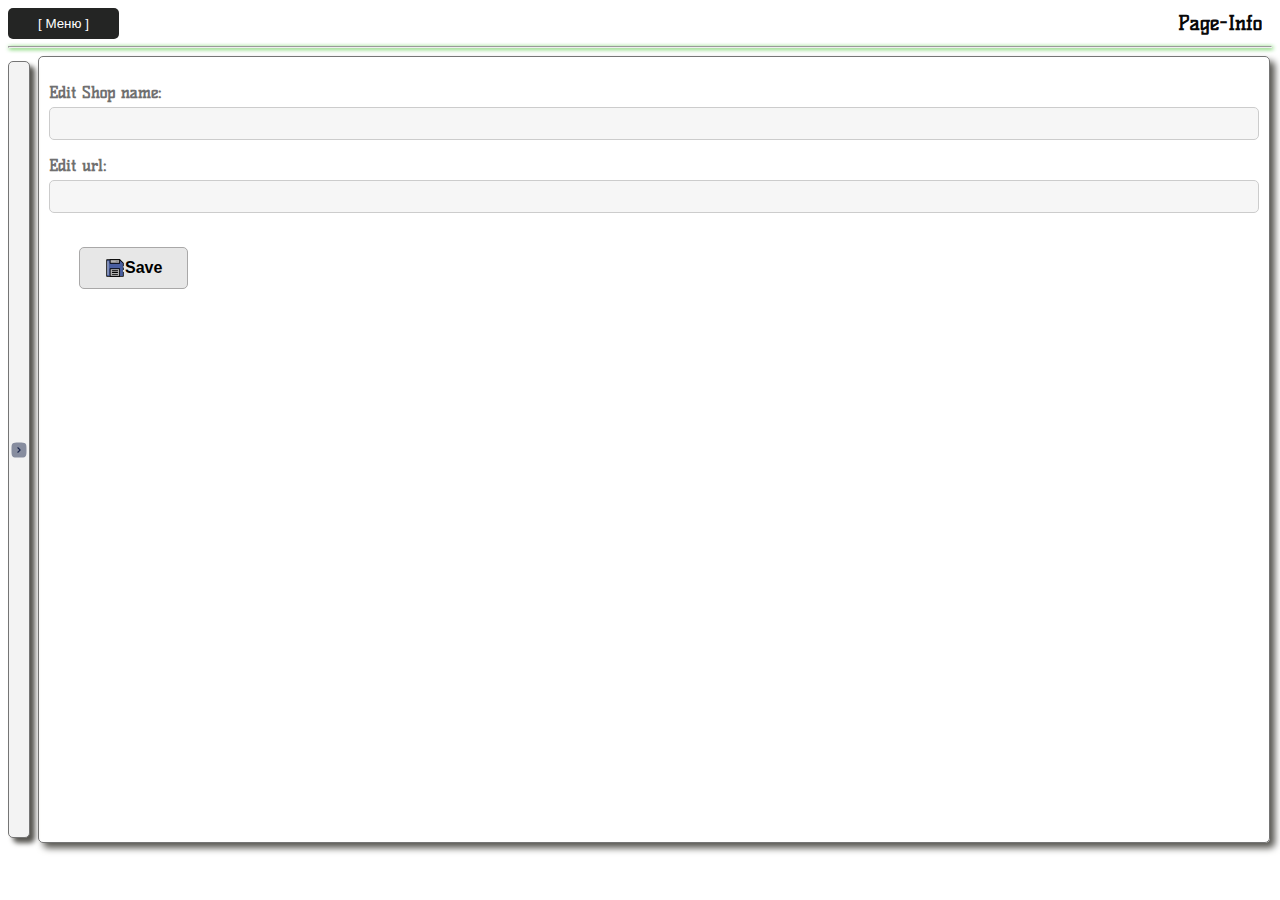
<file: src/main/resources/templates/edit-shop.html>
<!DOCTYPE html>
<html lang="en" xmlns:th="http://www.thymeleaf.org">
<head>
    <meta charset="UTF-8">
    <title th:text="${pageInfo}">Главная</title>
    <link rel="stylesheet" href="../static/css/styles.css" th:href="@{/css/styles.css}" />
    <link rel="icon" href="../favicon.svg" type="image/x-icon">
</head>
<body>
<div class="top-container">
<div class="menu-container">
    <div class="menu">
    <button class="menu-button">[ Меню ]</button>
    <ul class="menu-list">
        <li class="menu-item">
            <a href="#">Каталог</a>
            <ul class="sub-menu">
                <li><a href="/catalog">Загрузить</a></li>
                <li><a href="/catalog-settings">Настроить</a></li>
            </ul>
        </li>
        <li class="menu-item">
            <a href="#">Магазины</a>
            <ul class="sub-menu">
                <li><a href="/add-shop">Добавить</a></li>
                <li><a href="/shop-settings">Настроить</a></li>
            </ul>
        </li>
        <li class="menu-item">
            <a href="/">Выйти</a>
            <ul class="sub-menu">
<!--                <li><a href="#">Подпункт 3.1</a></li>-->
<!--                <li><a href="#">Подпункт 3.2</a></li>-->
<!--                <li><a href="#">Подпункт 3.3</a></li>-->
            </ul>
        </li>
    </ul>
</div>
</div>
<div class="page-info">
    <span th:text="${pageInfo}">Page-Info</span>
</div>
</div>
<hr>
<div class="body">
    <div class="catalog-conteiner">
        <h2>Магазины</h2>
        <table class="shop-catalog">
        <tr th:each="item : ${catalog}">
            <td th:text="${item.getNameShop()}"></td>
            <td>
                <form th:action="@{/edit-shop}" method="post">
                    <input type="hidden" th:name="editShop" th:value="${item.getIdShop()}" />
                    <div class="list-item-content">
                        <button type="submit" class="edit-button">
                            <svg width="20" height="20" viewBox="0 0 24 24" fill="none" xmlns="http://www.w3.org/2000/svg"><g id="SVGRepo_bgCarrier" stroke-width="0"></g><g id="SVGRepo_tracerCarrier" stroke-linecap="round" stroke-linejoin="round"></g><g id="SVGRepo_iconCarrier"> <path d="M21.2799 6.40005L11.7399 15.94C10.7899 16.89 7.96987 17.33 7.33987 16.7C6.70987 16.07 7.13987 13.25 8.08987 12.3L17.6399 2.75002C17.8754 2.49308 18.1605 2.28654 18.4781 2.14284C18.7956 1.99914 19.139 1.92124 19.4875 1.9139C19.8359 1.90657 20.1823 1.96991 20.5056 2.10012C20.8289 2.23033 21.1225 2.42473 21.3686 2.67153C21.6147 2.91833 21.8083 3.21243 21.9376 3.53609C22.0669 3.85976 22.1294 4.20626 22.1211 4.55471C22.1128 4.90316 22.0339 5.24635 21.8894 5.5635C21.7448 5.88065 21.5375 6.16524 21.2799 6.40005V6.40005Z" stroke="#000000" stroke-width="1.5" stroke-linecap="round" stroke-linejoin="round"></path> <path d="M11 4H6C4.93913 4 3.92178 4.42142 3.17163 5.17157C2.42149 5.92172 2 6.93913 2 8V18C2 19.0609 2.42149 20.0783 3.17163 20.8284C3.92178 21.5786 4.93913 22 6 22H17C19.21 22 20 20.2 20 18V13" stroke="#000000" stroke-width="1.5" stroke-linecap="round" stroke-linejoin="round"></path> </g></svg>
                            ️</button>
                    </div>
                </form>
            </td>
            <td>
                <form th:action="@{/delete-shop}" method="post">
                    <input type="hidden" th:name="deleteShop" th:value="${item.getIdShop()}" />
                    <div class="list-item-content">
                        <button type="submit" class="delete-button">
                            <svg width="20" height="20" viewBox="0 0 24 24" fill="none" xmlns="http://www.w3.org/2000/svg"><g id="SVGRepo_bgCarrier" stroke-width="0"></g><g id="SVGRepo_tracerCarrier" stroke-linecap="round" stroke-linejoin="round"></g><g id="SVGRepo_iconCarrier"> <path d="M10 11V17" stroke="#000000" stroke-width="2" stroke-linecap="round" stroke-linejoin="round"></path> <path d="M14 11V17" stroke="#000000" stroke-width="2" stroke-linecap="round" stroke-linejoin="round"></path> <path d="M4 7H20" stroke="#000000" stroke-width="2" stroke-linecap="round" stroke-linejoin="round"></path> <path d="M6 7H12H18V18C18 19.6569 16.6569 21 15 21H9C7.34315 21 6 19.6569 6 18V7Z" stroke="#000000" stroke-width="2" stroke-linecap="round" stroke-linejoin="round"></path> <path d="M9 5C9 3.89543 9.89543 3 11 3H13C14.1046 3 15 3.89543 15 5V7H9V5Z" stroke="#000000" stroke-width="2" stroke-linecap="round" stroke-linejoin="round"></path> </g></svg>                        </button>
                    </div>
                </form>
            </td><br>
        </tr>
        </table>
    </div>
    <div class="basic-conteiner">
        <p th:text="${shop.getNameShop()}"></p>
        <form class="menu-shops" action="/save-shop" method="post" name="menu-shops-form" th:object="${shop}">
                <input type="hidden" th:field="*{idShop}" name="id">
                <label for="name">Edit Shop name:</label><br>
                <input type="text" id="name" name="name" th:field="*{nameShop}"><br>
                <label for="link">Edit url:</label><br>
                <input type="text" id="link" name="link" th:field="*{linkShop}"><br><br>
            <button type="submit" class="save-button"><svg width="20" height="20" viewBox="0 0 1024 1024" class="icon" version="1.1" xmlns="http://www.w3.org/2000/svg" fill="#000000"><g id="SVGRepo_bgCarrier" stroke-width="0"></g><g id="SVGRepo_tracerCarrier" stroke-linecap="round" stroke-linejoin="round"></g><g id="SVGRepo_iconCarrier"><path d="M960 252.736L771.008 64H86.4a22.528 22.528 0 0 0-22.4 22.4v851.2c0 12.352 10.112 22.4 22.4 22.4h851.2c12.288 0 22.4-10.048 22.4-22.4v-215.36a22.4 22.4 0 0 0-44.864 0V596.032h0.256c0 0.512-0.256 0.896-0.256 1.344a22.4 22.4 0 1 0 44.864 0c0-0.512-0.256-0.896-0.256-1.344H960v-96h-0.32c0.064-0.576 0.32-1.088 0.32-1.6a22.4 22.4 0 0 0-44.864 0c0 0.576 0.256 1.024 0.32 1.6H915.2V414.976h0.064l-0.064 0.384a22.4 22.4 0 0 0 44.8 0.064l-0.064-0.384H960V252.736z" fill=""></path><path d="M108.8 915.2V108.8h643.648L915.2 271.296V915.2z" fill="#4A5FA0"></path><path d="M241.984 64v203.584c0 12.288 10.112 22.4 22.4 22.4h483.2c12.288 0 22.4-10.112 22.4-22.4V64h-528z" fill=""></path><path d="M286.784 108.8h438.4v136.384h-438.4z" fill="#B3B2B1"></path><path d="M769.984 960V548.352a22.592 22.592 0 0 0-22.464-22.4H264.32a22.528 22.528 0 0 0-22.4 22.4V960h528.064z" fill=""></path><path d="M286.784 570.816h438.4V915.2h-438.4z" fill="#B3B2B1"></path><path d="M548.032 136h145.984v81.984H548.032z" fill="#949494"></path><path d="M670.976 653.248c0 12.288-10.048 22.4-22.4 22.4h-275.2c-12.288 0-22.4-10.048-22.4-22.4s10.112-22.4 22.4-22.4h275.2c12.352 0 22.4 10.112 22.4 22.4zM670.976 744.64c0 12.288-10.048 22.4-22.4 22.4h-275.2c-12.288 0-22.4-10.048-22.4-22.4s10.112-22.4 22.4-22.4h275.2a22.4 22.4 0 0 1 22.4 22.4zM670.976 836.032c0 12.288-10.048 22.4-22.4 22.4h-275.2c-12.288 0-22.4-10.048-22.4-22.4s10.112-22.4 22.4-22.4h275.2a22.4 22.4 0 0 1 22.4 22.4z" fill=""></path><path d="M168.576 858.368a16 16 0 0 1-32 0V169.024a16 16 0 0 1 32 0v689.344z" fill="#FFFFFF"></path></g></svg>
                Save</button>
        </form>
    </div>
</div>
<script src="../static/js/script.js" th:src="@{/js/script.js}"></script>
</body>
</html>
</file>
